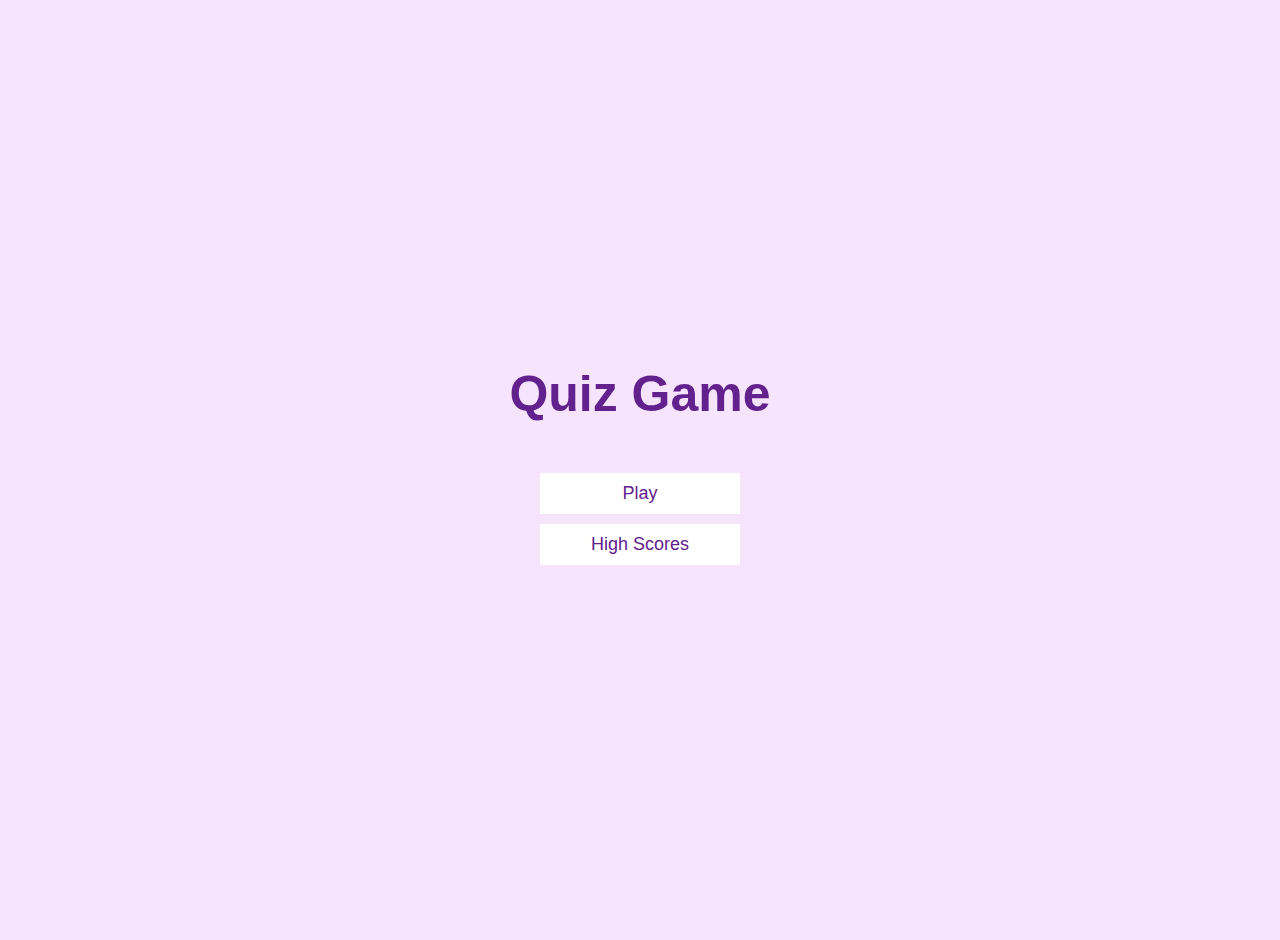
<file: index.html>
<!DOCTYPE html>
<html lang="en">
<head>
    <meta charset="UTF-8">
    <meta name="viewport" content="width=device-width, initial-scale=1.0">
    <title>Quiz Game</title>
    <link rel="stylesheet" href="./app.css">
    <link href="https://fonts.googleapis.com/css2?family=Amatic+SC:wght@700&display=swap" rel="stylesheet">
</head>


<body>
    <div class="container">
        <div id="home" class="flex-center flex-column">
            <h1>Quiz Game</h1>
            <a  class="btn" href="./game.html">Play</a>
             <a class="btn" href="./highscores.html">High Scores</a>
        </div>

    </div>
    
</body>
</html>
</file>
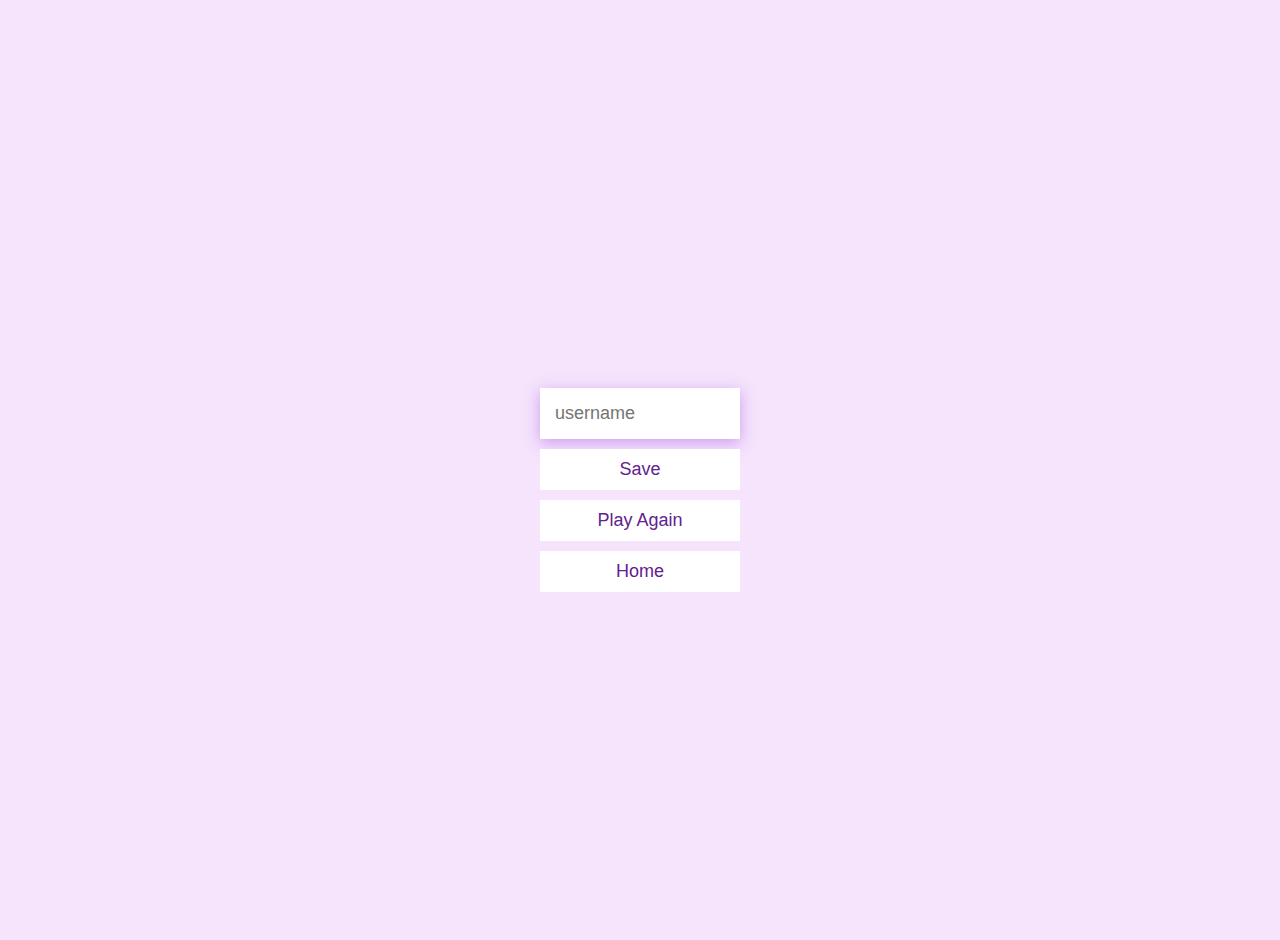
<file: end.html>
<!DOCTYPE html>
<html lang="en">
<head>
    <meta charset="UTF-8">
    <meta name="viewport" content="width=device-width, initial-scale=1.0">
    <title>Game Over</title>
    <link rel="stylesheet" href="app.css"/>
</head>
<body>
    <div class="container">
        <div id="end" class="flex-center flex-column">
           <h1 id="finalScore"></h1>
           <form>
               <input type="text" name="username" id="username" placeholder="username">
               <button type="submit" class="btn" id="saveScoreBtn" onclick="saveHighScore
               (event)" > Save </button>
           </form>
           <a class="btn" href="./game.html">Play Again</a>
           <a class="btn" href="./index.html">Home</a>
        </div>
    </div>
    <script src="end.js"></script>
</body>
</html>
</file>
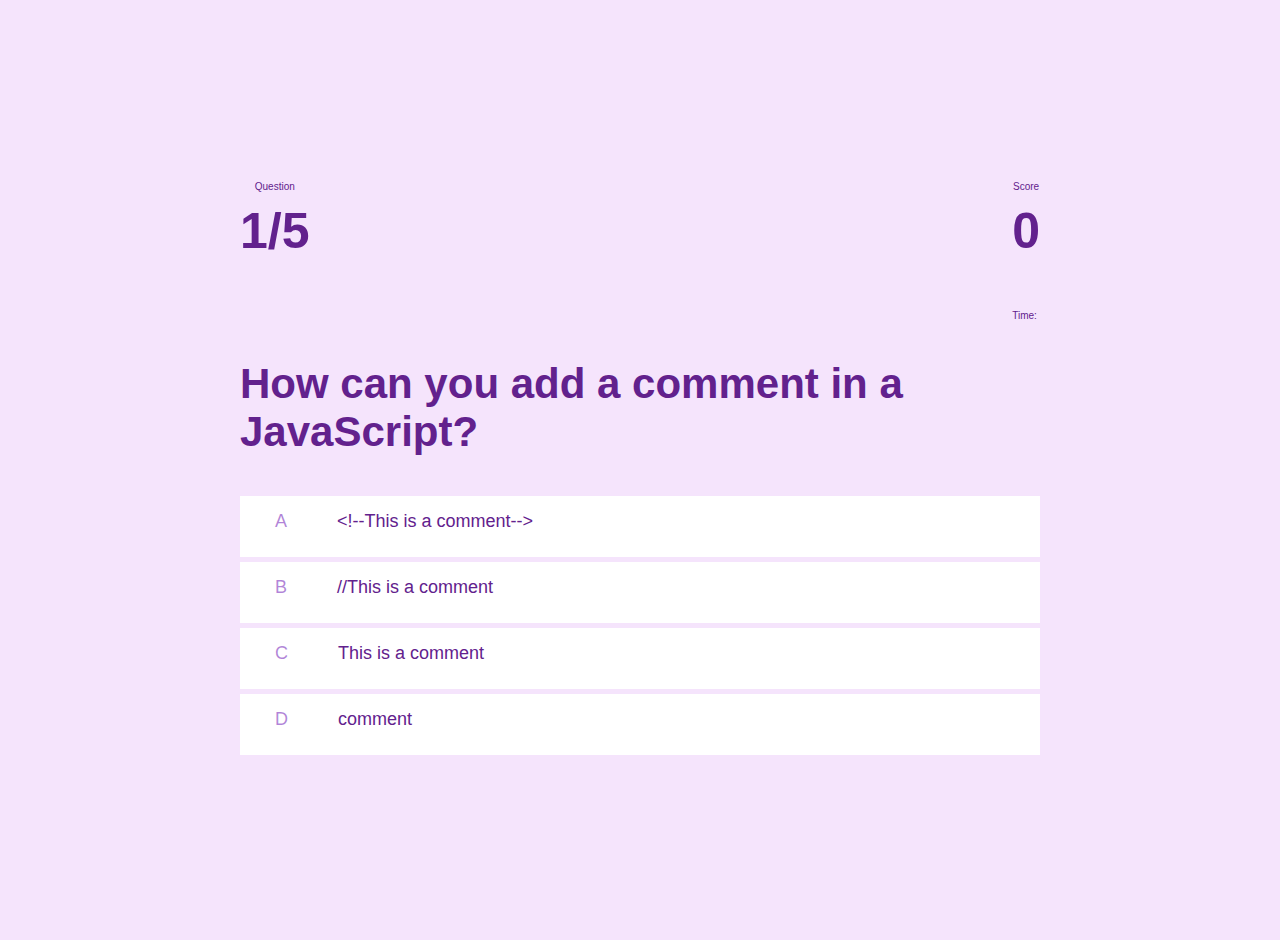
<file: game.html>
<!DOCTYPE html>
<html lang="en">
  <head>
    <meta charset="UTF-8" />
    <meta name="viewport" content="width=device-width, initial-scale=1.0" />
    <title>Game</title>
    <link rel="stylesheet" href="./app.css" />
    <link rel="stylesheet" href="./game.css" />
  </head>
  <body>
    <div class="container">
      
      <div id="game" class="justify-center flex-column">
       
        <div id="counter">
          <div id="count-item">
            <p class="count-prefix">Question</p>
            <h1 class="count-main-text" id="questionCounter"></h1>
          </div>
          <div id="count-item">
            <p class="count-prefix">Score</p>
            <h1 class="count-main-text" id="score">0</h1>

          <div id="timer">
            <p class="timer-prefix">Time:</p>
            <h1></h1>
          </div>
          </div>
        </div>

        <h2 id="question">What is the answer?</h2>
        <div class="choice-container">
          <p class="choice-prefix">A</p>
          <p class="choice-text" data-number="1">Choice 1</p>
        </div>
        <div class="choice-container">
          <p class="choice-prefix">B</p>
          <p class="choice-text" data-number="2">Choice 2</p>
        </div>
        <div class="choice-container">
          <p class="choice-prefix">C</p>
          <p class="choice-text" data-number="3">Choice 3</p>
        </div>
        <div class="choice-container">
          <p class="choice-prefix">D</p>
          <p class="choice-text" data-number="4">Choice 4</p>
        </div>
      </div>
    </div>
    <script src="game.js"></script>
  </body>
</html>
</file>
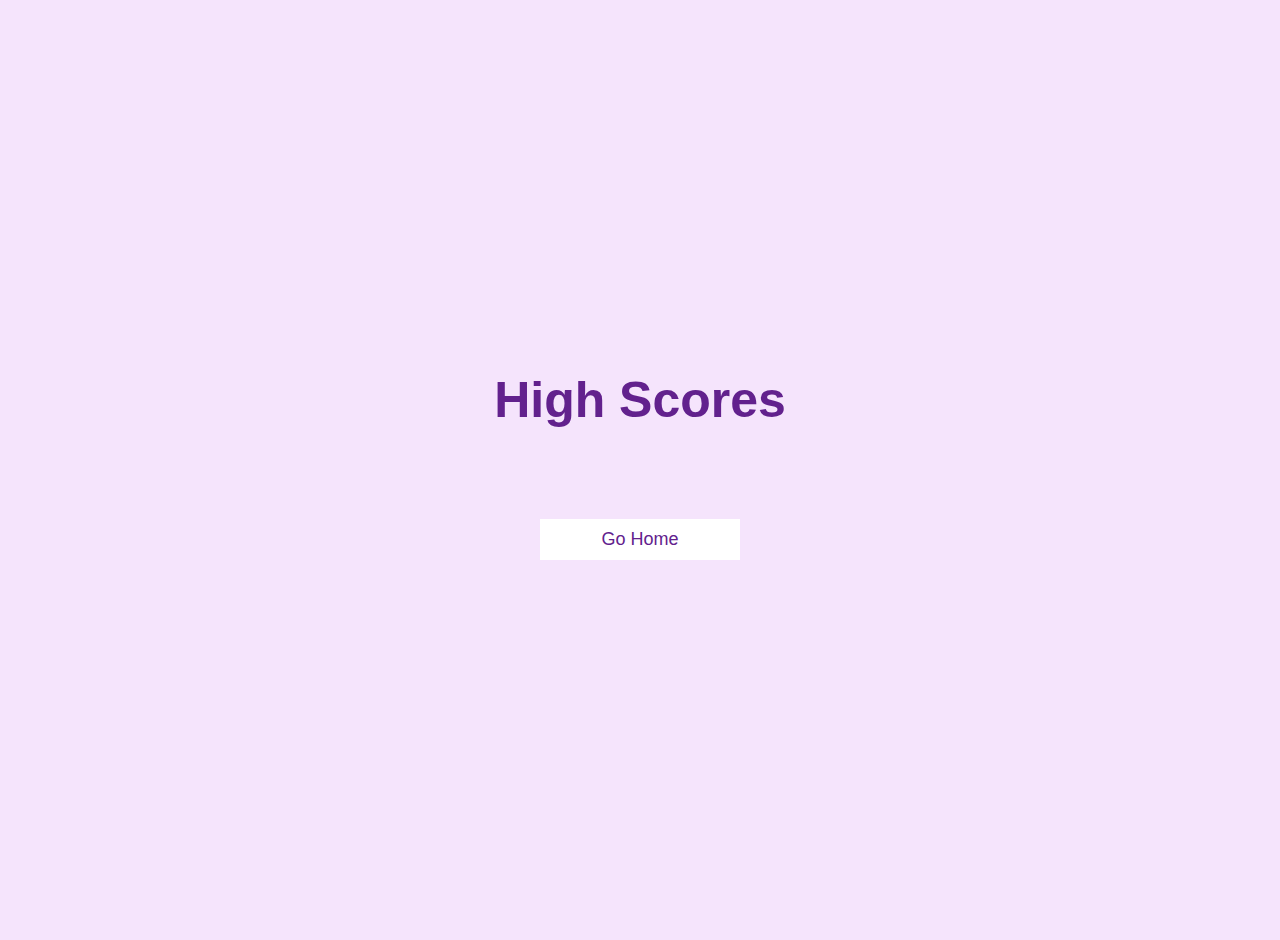
<file: highscores.html>
<!DOCTYPE html>
<html lang="en">
<head>
    <meta charset="UTF-8">
    <meta name="viewport" content="width=device-width, initial-scale=1.0">
    <title>High Scores</title>
    <link rel="stylesheet" href="app.css">
    <link rel="stylesheet" href="highscores.css">

</head>
<body>
    <div class="container">
      <div id="highScores" class="flex-center flex-column">
        <h1 id="finalScore">High Scores</h1>
        <ul id="highScoresList"></ul>
        <a class="btn" href="./index.html">Go Home</a>
      </div>
    </div>
    <script src="highscores.js"></script>
</body>
</html>
</file>
<file: app.css>
:root {
    background-color: #ecf5ff ;
    font-size: 62.5%;
}

* {
    box-sizing: boder-box;
    /* font-family:'Amatic SC', cursive; */
    margin: 0;
    padding: 0;
    color: #333;
}

body{
  background-color: rgb(245, 228, 252);
}

h1,
h2,
h3,
h4,
p ,
a{
    margin-bottom: 1rem;
    font-family:  'Open Sans Condensed', sans-serif;
    color: rgb(98, 33, 141);


}

h1 {
    font-size: 5rem;
    color: rgb(98, 33, 141);
    margin-bottom: 5rem;
    font-family: 'Open Sans Condensed', sans-serif;
}

h1 > span {
    font-size : 2.4rem;
    font-weight: 500;

}

h2 {
    font-size :4.2rem;
    margin-bottom: 4rem;
    font-weight: 700;
}

h3{
    font-size : 2.8 rem;
    font-weight: 500;
}


.container {
    width: 100vw;
    height: 100vh;
    display: flex;
    justify-content: center;
    align-items: center;
    max-width: 80rem;
    margin: 0 auto; 
    padding: 2rem;

}

.container > * {
  width: 100%;
}

.flex-column {
  display: flex;
  flex-direction: column;
}

.flex-center {
  justify-content: center;
  align-items: center;
}

.justify-center {
  justify-content: center;
}

.text-center {
  text-align: center;
}

.hidden {
  display: none;
}

/* BUTTONS */
.btn {
  font-size: 1.8rem;
  padding: 1rem 0;
  width: 20rem;
  text-align: center;
  border: 0.1rem solid ligh;
  margin-bottom: 1rem;
  text-decoration: none;
  color:rgb(98, 33, 141);
  background-color: white;
}

.btn:hover {
  cursor: pointer;
  box-shadow: 0 0.4rem 1.4rem 0 rgba(168, 86, 235, 0.5);
  transform: translateY(-0.1rem);
  transition: transform 150ms;
}

.btn[disabled]:hover {
  cursor: not-allowed;
  box-shadow: none;
  transform: none;
}

#saveScoreBtn {
  border: none;
}

form {
  width: 100%;
  display: flex;
  flex-direction: column;
  align-items: center;

}

input {
margin-bottom:  1rem;
width :17rem;
padding:1.5rem;
font-size: 1.8rem;
border: none;
box-shadow: 0 0.4rem 1.4rem 0 rgba(168, 86, 235, 0.5);

}
</file>
<file: game.css>
.choice-container {
    display: flex;
    margin-bottom: 0.5rem;
    width: 100%;
    font-size: 1.8rem;
    border: .1rem  ;
    background-color: white;
    padding-bottom: -6%;
}

.choice-container:hover {
    cursor: pointer;
    box-shadow: 0 0.4rem 1.4rem 0 rgba(168, 86, 235, 0.5);
    transform: translateY(-0.1rem);
    transition: transform 150ms;

}

.choice-prefix {
    padding: 1.5rem 3.5rem;
    color: rgba(101, 8, 177, 0.5)

}

.choice-text {
    padding: 1.5rem;
    width: 100%;
}

.correct {
    background-color: rgb(14, 224, 42);
}

.incorrect {
    background-color: rgb(221, 98, 76);
}

/* Counter */

#counter, #timer{
    display: flex;
    justify-content: space-between;
}

.count-prefix{
    text-align: center;

}
</file>
<file: highscores.css>
#highScoresList {
  list-style: none;
  padding-left: 0;
  margin-bottom: 4rem;
}

.high-score {
  font-size: 2.8rem;
  margin-bottom: 0.5rem;
}

.high-score:hover {
  transform: scale(1.025);
}
</file>
